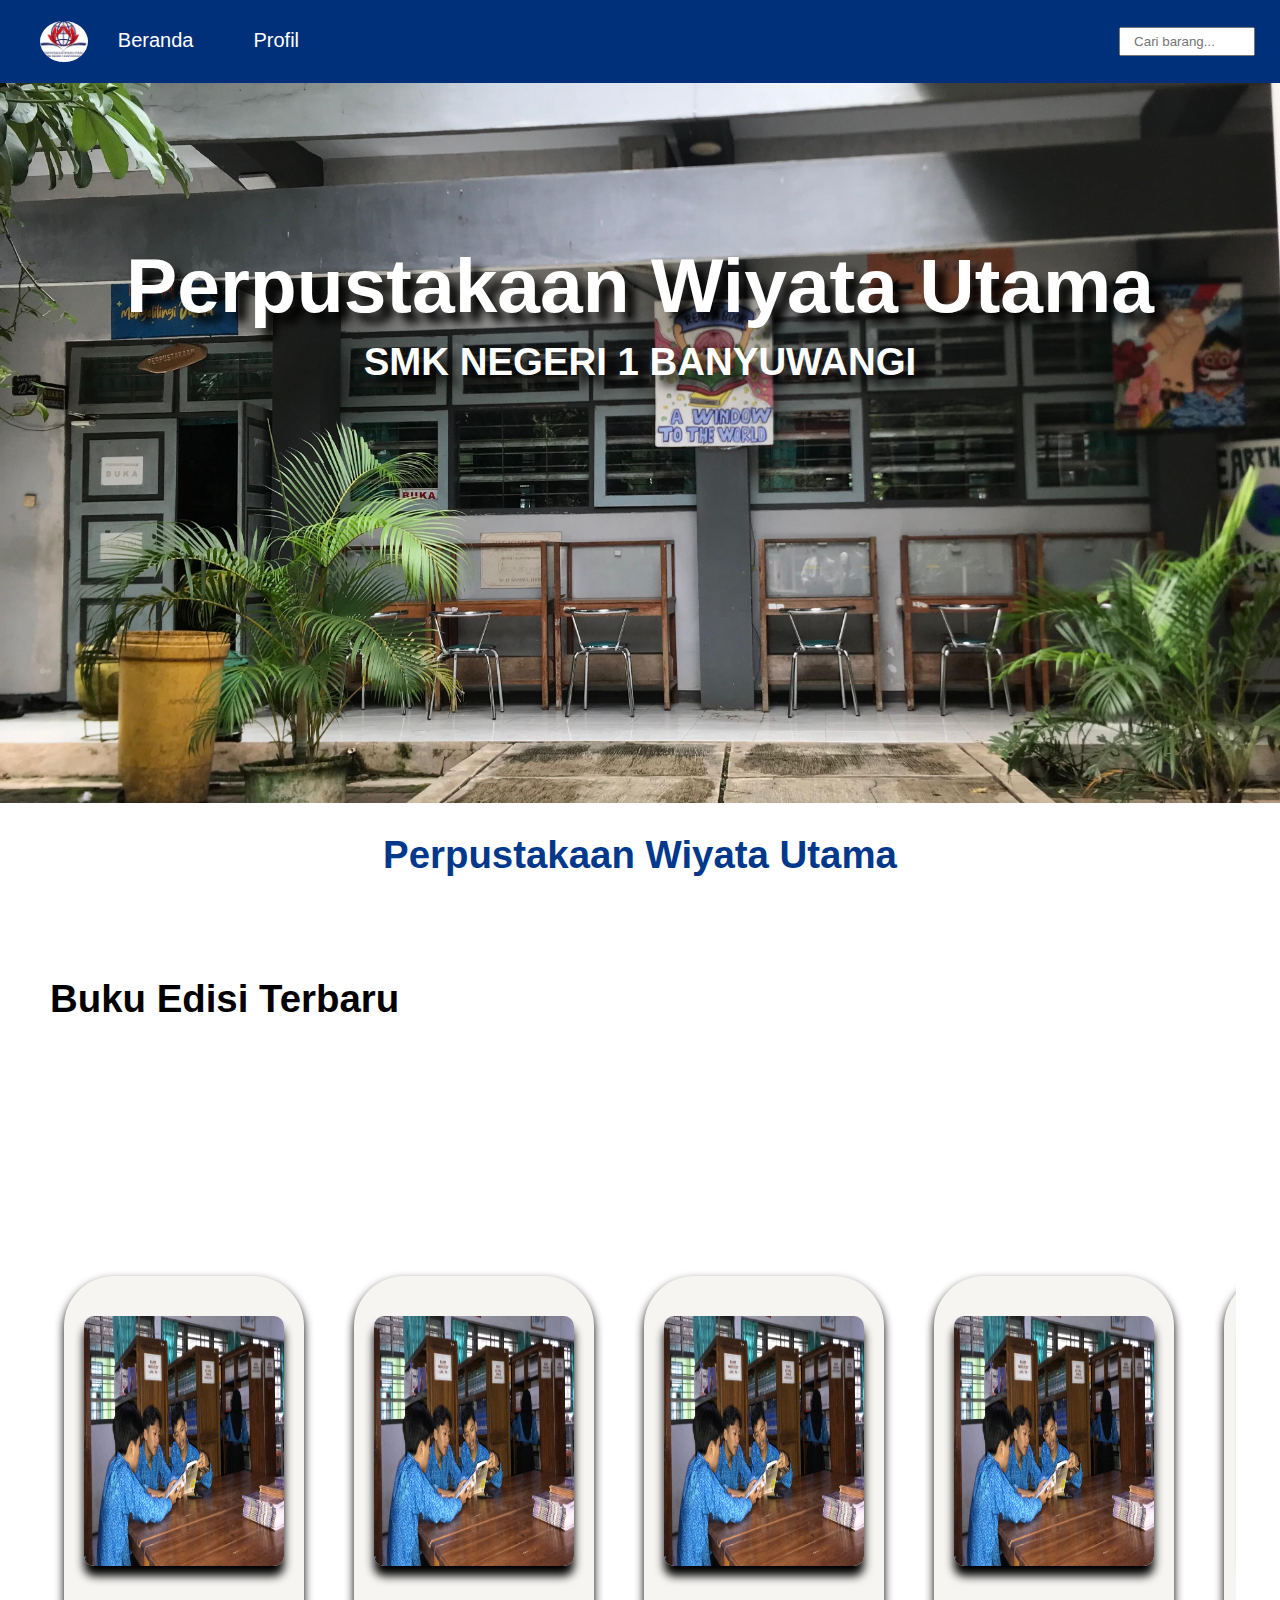
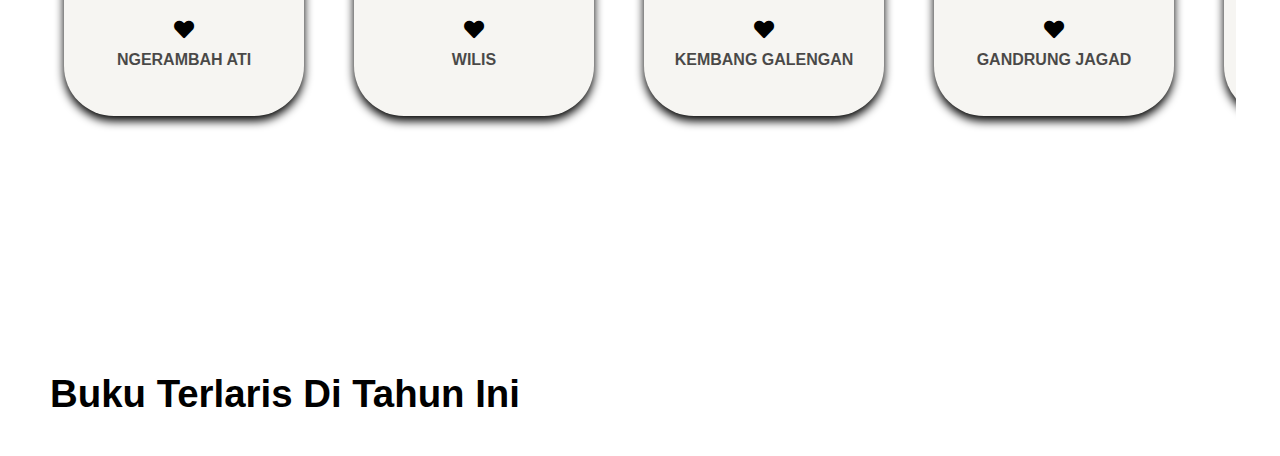
<file: index.html>
<!DOCTYPE html>
<html lang="en">
<head>
    <meta charset="UTF-8">
    <meta name="viewport" content="width=device-width, initial-scale=1.0">
    <title>Wiyata Utama</title>
    <link href="https://cdnjs.cloudflare.com/ajax/libs/font-awesome/5.15.3/css/all.min.css" rel="stylesheet"/>
    <link href="https://fonts.googleapis.com/css2?family=Roboto:wght@400;700&amp;display=swap" rel="stylesheet"/>
    <link rel="stylesheet" href="style.css">
</head>
<body>
    
    <nav class="navbar">
    
    <ul class="navling">
        <a class="logoo" href="#">
            <div class="logo"><img class="foto-logo" src="foto/logo_perpus-removebg-preview.png" alt="logo perpus"></div>
        </a>
        <li><a href="#">Beranda</a></li>
        <li><a href="profil.html">Profil</a></li>
    </ul>
    <div class="search">
    <input type="text" id="searchInput" placeholder="   Cari barang...">
    </div>
    </nav>

    <div class="beranda">
        <img src="foto/beranda-crrrr.jpg" alt="">
        <div class="awal">
            <h1>Perpustakaan Wiyata Utama</h1>
            <h3>SMK NEGERI 1 BANYUWANGI</h3>
        </div>
    </div>

    <div class="judul">
        <h1>Perpustakaan Wiyata Utama</h1>
    </div>

    <div class="judul2">
        <h1>Buku Edisi Terbaru</h1>
    </div>
<div class="wadah-buku">
    <div class="buku">
        <a href="ngerambahati.html" class="card">
         <img alt="Book cover of Ngerambah Ati" height="200" src="foto/beranda-crop.jpg" width="200"/>
         <i class="fas fa-heart heart-icon">
         </i>
         <h3>
          NGERAMBAH ATI
         </h3>
        </a>
        <a href="wilis.html" class="card">
         <img alt="Book cover of Wilis" height="200" src="foto/beranda-crop.jpg" width="200"/>
         <i class="fas fa-heart heart-icon">
         </i>
         <h3>
          WILIS
         </h3>
        </a>
        <a href="" class="card">
         <img alt="Book cover of Kembang Galengan" height="200" src="foto/beranda-crop.jpg" width="200"/>
         <i class="fas fa-heart heart-icon">
         </i>
         <h3>
          KEMBANG GALENGAN
         </h3>
        </a>
        <a href="" class="card">
         <img alt="Book cover of Gandrung Jagad" height="200" src="foto/beranda-crop.jpg" width="200"/>
         <i class="fas fa-heart heart-icon">
         </i>
         <h3>
          GANDRUNG JAGAD
         </h3>
        </a>
        <a href="" class="card">
            <img alt="Book cover of Gandrung Jagad" height="200" src="foto/beranda-crop.jpg" width="200"/>
            <i class="fas fa-heart heart-icon">
            </i>
            <h3>
             ...
            </h3>
        </a>
           <a href="" class="card">
            <img alt="Book cover of Gandrung Jagad" height="200" src="foto/beranda-crop.jpg" width="200"/>
            <i class="fas fa-heart heart-icon">
            </i>
            <h3>
             ...
            </h3>
        </a>
        <a href="" class="card">
            <img alt="Book cover of Gandrung Jagad" height="200" src="foto/beranda-crop.jpg" width="200"/>
            <i class="fas fa-heart heart-icon">
            </i>
            <h3>
             ...
            </h3>
        </a>
        <a href="" class="card">
            <img alt="Book cover of Gandrung Jagad" height="200" src="foto/beranda-crop.jpg" width="200"/>
            <i class="fas fa-heart heart-icon">
            </i>
            <h3>
             ...
            </h3>
        </a>
       </div>
    </div>

<div class="judul3">
    <h1>Buku Terlaris Di Tahun Ini</h1>
</div>

</body>
</html>
</file>
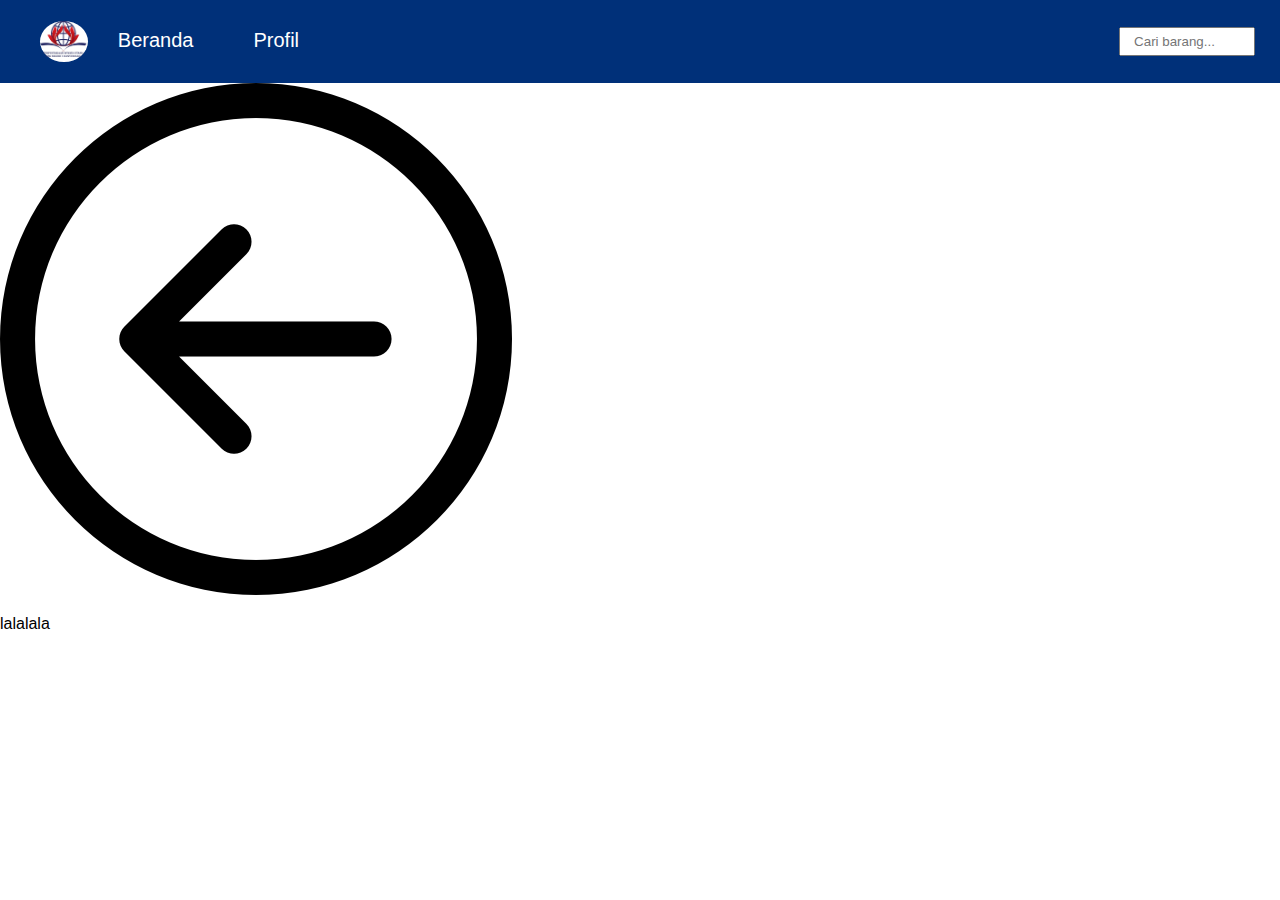
<file: kembanggalengan.html>
<!DOCTYPE html>
<html lang="en">
<head>
    <meta charset="UTF-8">
    <meta name="viewport" content="width=device-width, initial-scale=1.0">
    <title>Wiyata Utama</title>
    <link href="https://cdnjs.cloudflare.com/ajax/libs/font-awesome/5.15.3/css/all.min.css" rel="stylesheet"/>
    <link href="https://fonts.googleapis.com/css2?family=Roboto:wght@400;700&amp;display=swap" rel="stylesheet"/>
    <link rel="stylesheet" href="style.css">
</head>
<body>
    
    <nav class="navbar">
    
    <ul class="navling">
        <a class="logoo" href="#">
            <div class="logo"><img class="foto-logo" src="foto/logo_perpus-removebg-preview.png" alt="logo perpus"></div>
        </a>
        <li><a href="#">Beranda</a></li>
        <li><a href="profil.html">Profil</a></li>
    </ul>
    <div class="search">
    <input type="text" id="searchInput" placeholder="   Cari barang...">
    </div>
    </nav>

    <div class="kembang"><img class="panah-kembang" src="foto/back-button.png"></div>
    <p>lalalala</p>
</file>
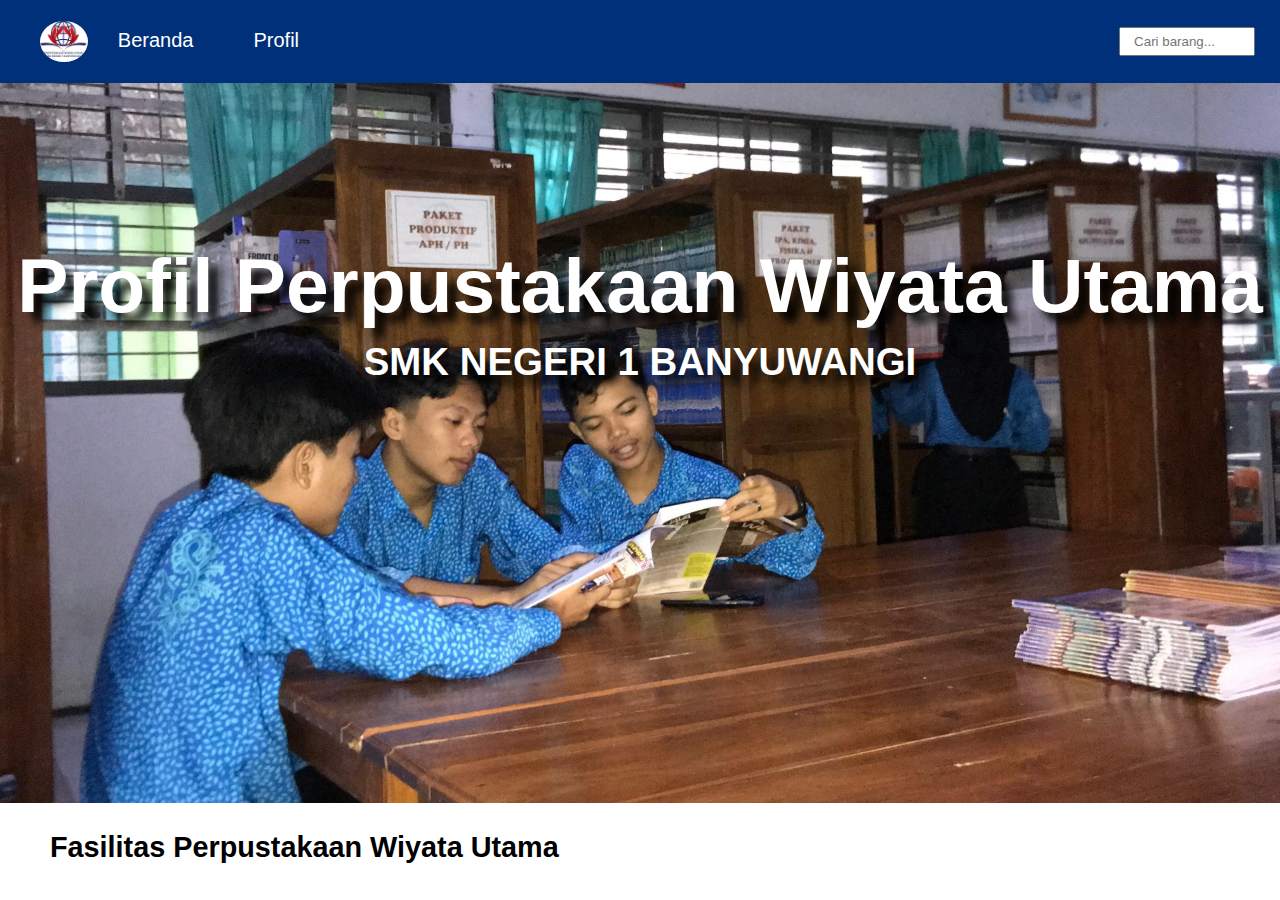
<file: profil.html>
<!DOCTYPE html>
<html lang="en">
<head>
    <meta charset="UTF-8">
    <meta name="viewport" content="width=device-width, initial-scale=1.0">
    <title>Wiyata Utama</title>
    <link href="https://cdnjs.cloudflare.com/ajax/libs/font-awesome/5.15.3/css/all.min.css" rel="stylesheet"/>
    <link href="https://fonts.googleapis.com/css2?family=Roboto:wght@400;700&amp;display=swap" rel="stylesheet"/>
    <link rel="stylesheet" href="style.css">
</head>
<body>
    
    <nav class="navbar">
    
    <ul class="navling">
        <a class="logoo" href="#">
            <div class="logo"><img class="foto-logo" src="foto/logo_perpus-removebg-preview.png" alt="logo perpus"></div>
        </a>
        <li><a href="index.html">Beranda</a></li>
        <li><a href="#">Profil</a></li>
    </ul>
    <div class="search">
    <input type="text" id="searchInput" placeholder="   Cari barang...">
    </div>
    </nav>

    <div class="beranda">
        <img src="foto/beranda-crop.jpg" alt="">
        <div class="awal">
            <h1>Profil Perpustakaan Wiyata Utama</h1>
            <h3>SMK NEGERI 1 BANYUWANGI</h3>
        </div>
    </div>

    <div class="Fasilitas">
        <h2>Fasilitas Perpustakaan Wiyata Utama</h2>
    </div>

</body>
</html>
</file>
<file: style.css>
body{
    font-family: 'Franklin Gothic Medium', 'Arial Narrow', Arial, sans-serif;
    margin: 0;
    box-sizing: border-box;
}


nav {
    background-color: #003079;
}

.navbar {
    display: flex;
    background-color: #003079;
    padding: 5px;
    position: sticky;
    top: 0;
    z-index: 1000;
    justify-content: space-between;
    align-items: center;
    color: white;
}

.navling {
    list-style: none;
    display: flex;
}

.navling li {
    margin: 0 30px;
    margin-top: 8px;
}

.navling a {
    text-decoration: none;
    color: white;
    font-size: 20px;
    transition: 0.3s;
}

.navling a:hover {
    background-color: white;
    color: black;
}

.logo .foto-logo {
    height: 4vh;
}

input {
    display: flex;
    height: 2.5vh;
    width: 10vw;
    margin-right: 20px;
}

.logoo {
    background-color: white;
    border-radius: 50%;
    margin-left: -5px;
}

i {
    color: white;
    width: 50px;
}

.search {
    display: flex;
    align-items: center;
}

.beranda {
    position: relative;
    text-align: center;
    color: white;
}

.beranda img {
    width: 100%;
    height: auto;
}

.beranda .awal {
    position: absolute;
    top: 0;
    left: 0;
    right: 0;
    bottom: 0;
    display: flex;
    flex-direction: column;
    justify-content: center;
    align-items: center;
}

.beranda h1 {
    font-size: 6vw;
    text-shadow: 10px 10px 10px black;
    margin: 0;
    margin-top:-20%;
}

.beranda h3 {
    font-size: 3vw;
    text-shadow: 10px 10px 10px black;
    margin: 10px;
}

.beranda p {
    font-family: 'Segoe UI', Tahoma, Geneva, Verdana, sans-serif;
    text-shadow: 10px 10px 5px black;
    font-size: 1vw;
}

.judul {
    text-align: center;
    margin-bottom: 100px ;
    font-size: 1.5vw;
}

.judul h1 {
    color: #00388C;
}

.judul span {
    color: #000000;
}

.judul2 {
    text-align: start;
    margin-left: 50px;
    font-size: 1.5vw;
}

.wadah-buku {
    padding: 0;
  display: flex;
  justify-content: center;
  align-items: center;
  height: 100vh;
  background-color: white;
}

.buku {
    display: flex;
  overflow-x: auto; /* Enable scroll horizontal */
  gap: 20px; /* Jarak antar card */
  padding: 20px;
  max-width: 90%; /* Menyesuaikan lebar layar */
  scroll-behavior: smooth; /* Agar scroll terasa lebih halus */
}
.card {
    background-color: #F6F5F2;
    border-radius: 50px;
    box-shadow: 0 5px 10px black;
    width: 200px;
    height: 400px;
    padding: 20px;
    text-align: center;
    text-decoration: none;
    margin-right: 30px;
    transition: 0.5s;
}

.card:hover {
    box-shadow: 0 5px 30px black;
}

.card img {
    width: 200px;
    height: 250px;
    min-width: 200px;
    min-height: 250px;
    border-radius: 10px;
    margin-bottom: 50px;
    box-shadow: 0px 10px 10px black;
    margin-top: 20px;
}

.card h3 {
    font-size: 16px;
    margin: 10px 0 0;
    color: black;
    opacity: 70%;
}

.heart-icon {
    font-size: 20px;
    color: black;
}

.judul3 {
    text-align: start;
    margin-left: 50px;
    font-size: 1.5vw;
    margin-bottom: 40px;
}

/* css profil.html*/

.Fasilitas{
text-align: start;
    margin-left: 50px;
    font-size: 1.5vw;
    margin-bottom: 4vh;
    color: #000000;
}

.Fasilitas span {
    color: #00388C;
}

.Foto1 {
    border-radius: 50;  
}

/*css ngerambati.html*/




/*css wilis.html*/



/*css kembanggalengan.html*/
</file>
